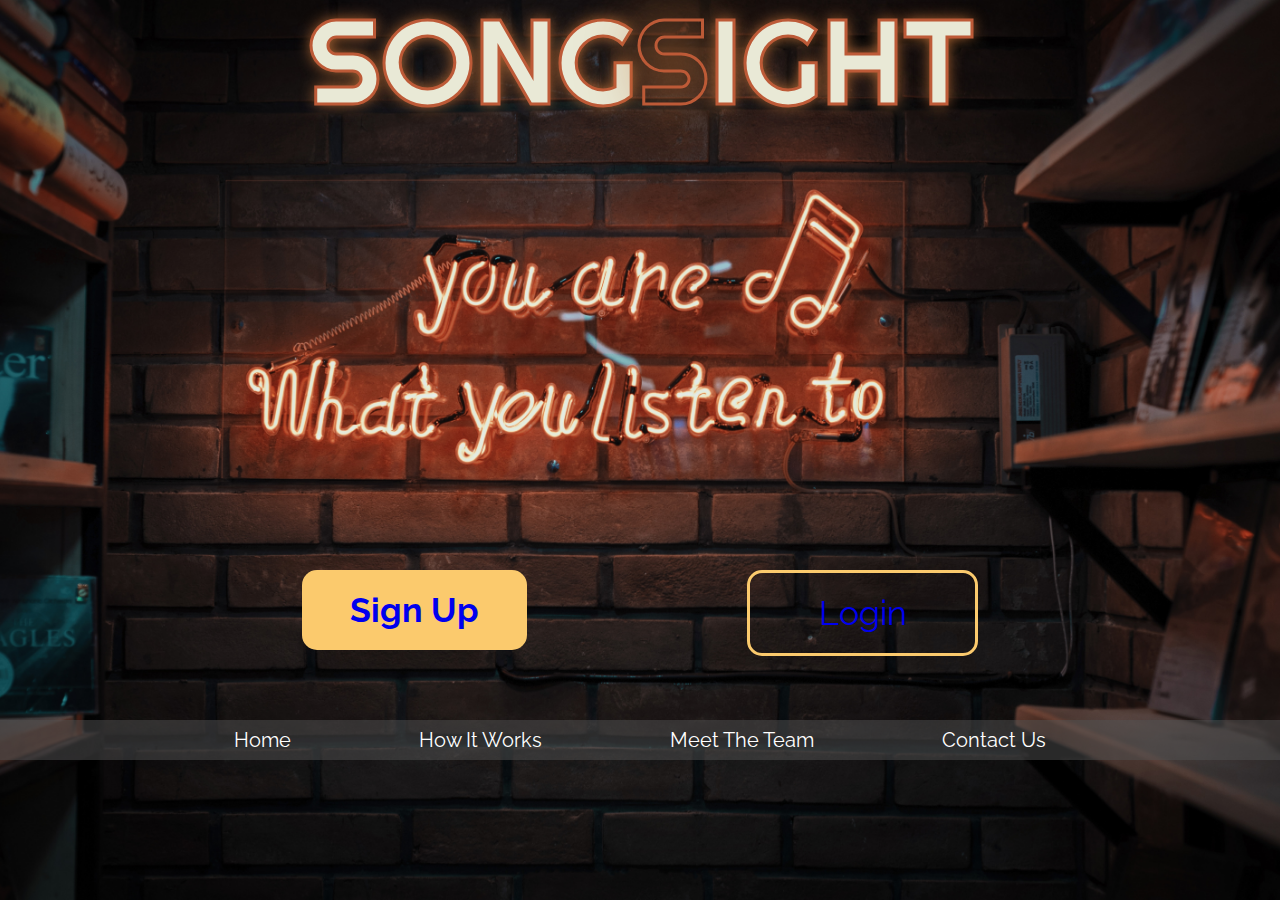
<file: index.html>
<!doctype html>
<html class="home-page" lang="en">

<head>
    <meta charset="utf-8">
    <title>Songsight - You are what you listen to</title>
    <link rel="stylesheet" href="css/index.css">
    <meta name="viewport" content="width=device-width, initial-scale=1.0" />
    <link rel="shortcut icon" type="image/png" href="/favicon16x16.png" />
    <link href="https://fonts.googleapis.com/css?family=Raleway" rel="stylesheet">
    <link href="https://fonts.googleapis.com/css?family=Righteous" rel="stylesheet">

    <!--[if lt IE 9]>
        <script src="https://cdnjs.cloudflare.com/ajax/libs/html5shiv/3.7.3/html5shiv.js"></script>
      <![endif]-->
</head>

<body class="signbody">
    <div class="container">
        <header>
            <h1>SONG<span id="flicker-s">S</span>IGHT</h1>
            <img src="Images/andrik-langfield-ITQVgbjG-q4-unsplash.jpg" alt="Piano keys" id="mobile-header-pic">
        </header>
        <div class="spacer"></div>
    <section class="buttons">
        <div class="button filled">
            <p><a href="https://song-suggester-bw.netlify.com/signup">Sign Up</a></p>
        </div>
        <div class="button hollow">
            <p><a href="https://song-suggester-bw.netlify.com/login">Login</a></p>
        </div>
    </section>
    <nav class="home-nav">
        <a href="index.html">Home</a>
        <a href="learn-more.html">How It Works</a>
        <a href="about.html">Meet The Team</a>
        <a href="contact-us.html">Contact Us</a>
    </nav>
    </div>
</body>
</file>
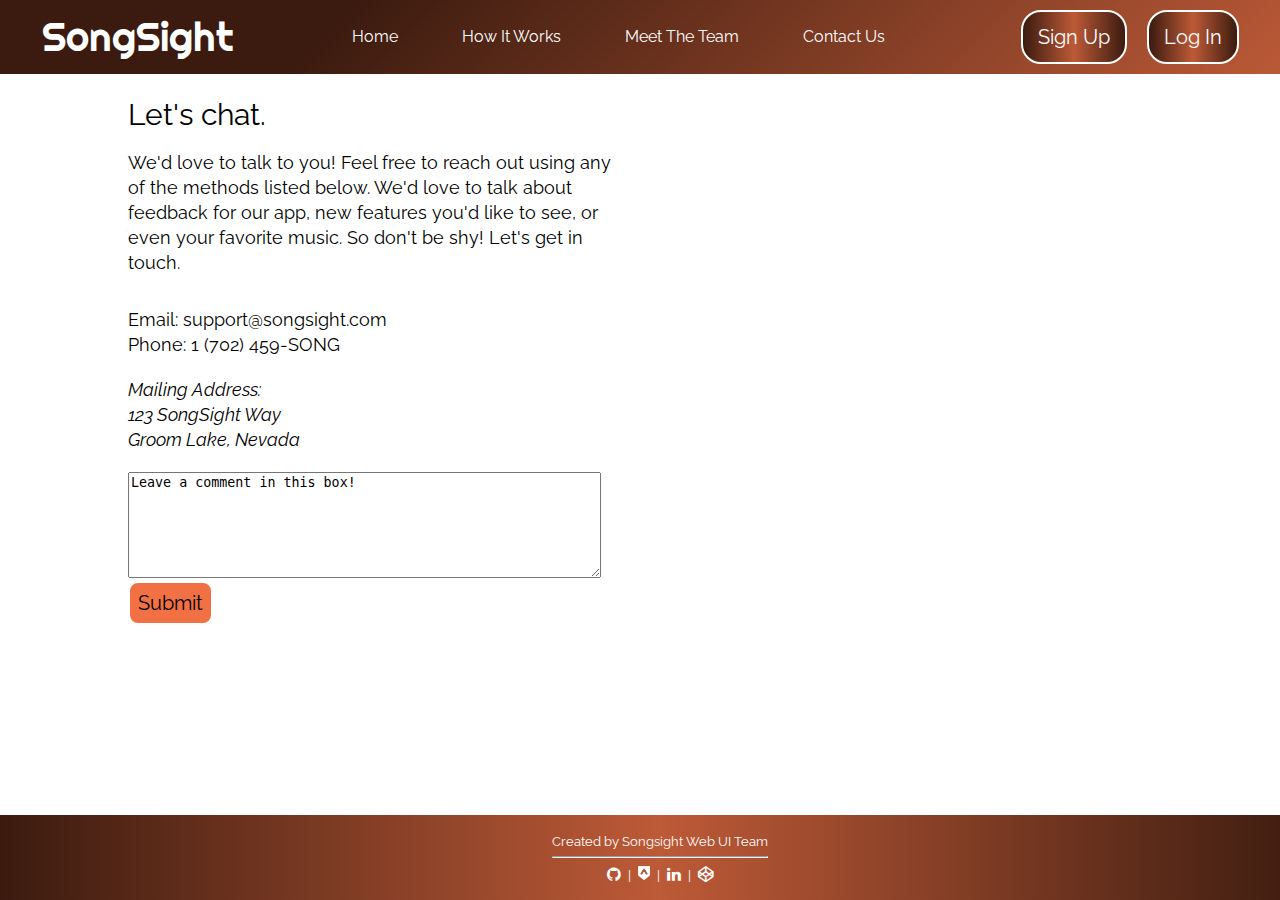
<file: contact-us.html>
<!doctype html>
<html class="home-page" lang="en">

<head>
    <meta charset="utf-8">
    <title>Songsight - You are what you listen to</title>
    <meta name="viewport" content="width=device-width, initial-scale=1.0" />
    <link rel="stylesheet" href="css/index.css">
    <link rel="shortcut icon" type="image/png" href="/favicon16x16.png"/>
    <link href="https://fonts.googleapis.com/css?family=Raleway" rel="stylesheet">
    <link href="https://fonts.googleapis.com/css?family=Righteous" rel="stylesheet">
    <link href="https://fonts.googleapis.com/css?family=Raleway:400i&display=swap" rel="stylesheet">
    <link rel="stylesheet" href="https://maxcdn.bootstrapcdn.com/font-awesome/4.4.0/css/font-awesome.min.css">
    <!--[if lt IE 9]>
        <script src="https://cdnjs.cloudflare.com/ajax/libs/html5shiv/3.7.3/html5shiv.js"></script>
      <![endif]-->
</head>

<body>
    <div class="site-container">
        <header class="site-header">
            <h2>SongSight</h2>
            <nav class="site-nav">
                <a href="index.html">Home</a>
                <a href="learn-more.html">How It Works</a>
                <a href="about.html">Meet The Team</a>
                <a href="#">Contact Us</a>
            </nav>
            <div class="buttons-container">
            <div class="site-sign-up-button">
                <a href="https://song-suggester-bw.netlify.com/signup">Sign Up</a>
            </div>
            <div class="site-sign-up-button">
                <a href="https://song-suggester-bw.netlify.com/login">Log In</a>
            </div>
            </div>
        </header>
        <section class="main-content">
            <div class="info-card">
                <h3>Let's chat.</h3>
                <p>We'd love to talk to you! Feel free to reach out using any of the methods listed below. We'd love to talk about feedback for our app, new features you'd like to see, or even your favorite music. So don't be shy! Let's get in touch.</p>
                <br>
                <br>
                <p>Email: support@songsight.com</p>
                <p>Phone: 1 (702) 459-SONG</p>
                <address>
                    <P>Mailing Address:</P>
                    <p>123 SongSight Way</p>
                    <p>Groom Lake, Nevada</p>
                </address>
                <textarea name="comments">Leave a comment in this box!</textarea>
                <input type="submit" value="Submit">
            </div>
            <iframe
                src="https://www.google.com/maps/embed?pb=!1m18!1m12!1m3!1d5455.150922363628!2d-115.80571468389917!3d37.24029525050041!2m3!1f0!2f0!3f0!3m2!1i1024!2i768!4f13.1!3m3!1m2!1s0x0%3A0x0!2zMzfCsDE0JzI1LjEiTiAxMTXCsDQ4JzEyLjciVw!5e1!3m2!1sen!2sus!4v1571716921516!5m2!1sen!2sus"
                ></iframe>
        </section>
    </div>
    <!--Footer-->
    <footer>

            <div class="footer">
                    <div class="footerflex">
                        <div class="iconcontainer">
                            <div>
                            <p class="whitetext">Created by Songsight Web UI Team</p>
                            <hr>
                            </div>
                            <div>
                            <a href="https://github.com/" target="_blank"><i class="fa fa-github whitelogo"></i></a>
                            <span class="whitetext">&nbsp;|&nbsp;</span>
                            <a href="https://lambdaschool.com/" target="_blank"><img class="imagehover" src="Images/lambda-icon-small.png"></a>
                                    
                            <span class="whitetext">&nbsp;|&nbsp;</span>
                            <a href="https://linkedin.com/ target=" _blank"><i class="fa fa-linkedin whitelogo"></i></a>
    
                            <span class="whitetext">&nbsp;|&nbsp;</span>
                            <a href="https://codepen.io" target="_blank"><i class="fa fa-codepen whitelogo"></i></a>
                            </div>
                        </div>
                    </div>
            </div>
        
    </footer>
</body>
</file>
<file: css/index.css>
.product-cards {
  display: flex;
  flex-direction: column;
  align-items: center;
}
.product-cards h1 {
  font-size: 25px;
  color: white;
}
@media (max-width: 800px) {
  .product-cards h1 {
    color: black;
  }
}
.product-cards .product-card {
  margin: 10px 0;
  background: white;
  box-shadow: 0 4px 8px rgba(0, 0, 0, 0.5);
  transition: transform 0.3s;
  width: 80%;
}
.product-cards .product-card .container {
  padding: 20px 16px;
}
.product-cards .product-card .container h2 {
  font-size: 25px;
  font-family: Righteous;
}
.product-cards .product-card .container p {
  font-family: Raleway;
}
.product-cards .product-card:hover {
  transform: scale(1.05);
}
.review-cards {
  display: flex;
  flex-direction: column;
  align-items: center;
}
.review-cards h1 {
  font-size: 25px;
  color: white;
}
@media (max-width: 800px) {
  .review-cards h1 {
    color: black;
  }
}
.review-cards .product-card {
  margin: 10px 0;
  background: white;
  box-shadow: 0 4px 8px rgba(0, 0, 0, 0.5);
  transition: transform 0.3s;
  width: 80%;
}
.review-cards .product-card .container {
  padding: 20px 16px;
}
.review-cards .product-card .container h2 {
  font-size: 25px;
  font-family: Righteous;
}
.review-cards .product-card .container p {
  font-family: Raleway;
}
.review-cards .product-card:hover {
  transform: scale(1.05);
}
.review-cards .checked {
  background: -webkit-linear-gradient(90deg, #ffcc04, #ffae00, #ffe500);
  background-clip: text;
  -webkit-background-clip: text;
  -webkit-text-fill-color: transparent;
}
/* http://meyerweb.com/eric/tools/css/reset/ 
   v2.0 | 20110126
   License: none (public domain)
*/
html,
body,
div,
span,
applet,
object,
iframe,
h1,
h2,
h3,
h4,
h5,
h6,
p,
blockquote,
pre,
a,
abbr,
acronym,
address,
big,
cite,
code,
del,
dfn,
em,
img,
ins,
kbd,
q,
s,
samp,
small,
strike,
strong,
sub,
sup,
tt,
var,
b,
u,
i,
center,
dl,
dt,
dd,
ol,
ul,
li,
fieldset,
form,
label,
legend,
table,
caption,
tbody,
tfoot,
thead,
tr,
th,
td,
article,
aside,
canvas,
details,
embed,
figure,
figcaption,
footer,
header,
hgroup,
menu,
nav,
output,
ruby,
section,
summary,
time,
mark,
audio,
video {
  margin: 0;
  padding: 0;
  border: 0;
  font-size: 100%;
  font: inherit;
  vertical-align: baseline;
}
/* HTML5 display-role reset for older browsers */
article,
aside,
details,
figcaption,
figure,
footer,
header,
hgroup,
menu,
nav,
section {
  display: block;
}
body {
  line-height: 1;
}
ol,
ul {
  list-style: none;
}
blockquote,
q {
  quotes: none;
}
blockquote:before,
blockquote:after,
q:before,
q:after {
  content: '';
  content: none;
}
table {
  border-collapse: collapse;
  border-spacing: 0;
}
.home-nav {
  display: flex;
  justify-content: center;
  margin-top: 5%;
  background-color: rgba(84, 84, 84, 0.49);
}
@media (max-width: 500px) {
  .home-nav {
    flex-direction: column;
    align-items: center;
  }
}
.home-nav a {
  margin: 10px 5%;
  font-size: 1.25rem;
  font-family: Raleway;
  text-decoration: none;
  color: white;
}
.home-nav a:hover {
  text-shadow: 0px 0px 15px #fbca6d;
  color: #fbca6d;
  transition-duration: 0.35s;
}
@media (max-width: 800px) {
  .home-nav a {
    margin: 10px 20px;
    font-size: 1rem;
  }
}
@media (max-width: 500px) {
  .home-nav a {
    margin: 0px 0px;
    padding: 10px 0px;
    width: 100%;
    font-size: 1rem;
    border: 1px solid lightgray;
    text-align: center;
  }
}
.site-nav {
  display: flex;
  justify-content: center;
  width: 50%;
}
.site-nav a {
  white-space: nowrap;
  margin: 10px 5%;
  font-size: 1rem;
  font-family: Raleway;
  text-decoration: none;
  color: white;
}
.site-nav a:hover {
  text-shadow: 0px 0px 15px #fbca6d;
  color: #fbca6d;
  transition-duration: 0.35s;
}
@media (max-width: 800px) {
  .site-nav {
    flex-direction: column;
    align-items: center;
  }
}
.site-header {
  background: linear-gradient(315deg, #bd5a37 0%, #3b1b0f 74%);
  position: fixed;
  width: 100%;
  flex-direction: row;
  justify-content: space-around;
  align-items: center;
  padding: 10px;
  margin: 0px 0px;
  top: 0;
  z-index: 1;
}
.site-header h2 {
  display: flex;
  align-items: center;
  font-family: Righteous;
  font-style: normal;
  font-weight: normal;
  font-size: 40px;
  color: #ffffff;
  height: 100%;
}
@media (max-width: 800px) {
  .site-header {
    flex-direction: column;
  }
}
.buttons-container {
  display: flex;
  justify-content: space-evenly;
  width: 20%;
}
.buttons-container .site-sign-up-button {
  display: flex;
  background: linear-gradient(90deg, #3b1b0f, #bd5a37, #3b1b0f);
  border: 2px solid white;
  border-radius: 20px;
  font-size: 1.25rem;
  font-family: Raleway;
  padding: 15px;
  cursor: pointer;
}
.buttons-container .site-sign-up-button:hover {
  box-shadow: 0px 0px 15px #fbca6d;
  border: 2px solid #fbca6d;
  transition-duration: 0.35s;
}
.buttons-container .site-sign-up-button a {
  white-space: nowrap;
  text-decoration: none;
  color: white;
}
.buttons-container .site-sign-up-button a:hover {
  text-shadow: 0px 0px 15px #fbca6d;
  color: #fbca6d;
  transition-duration: 0.35s;
}
@media (max-width: 800px) {
  .buttons-container {
    width: 30%;
  }
}
@media (max-width: 500px) {
  .buttons-container {
    width: 45%;
  }
}
.signbody {
  background: url("../Images/mohammad-metri-1oKxSKSOowE-unsplash.jpg") no-repeat center center fixed;
  background-size: cover;
}
@media (max-width: 800px) {
  .signbody {
    background: linear-gradient(90deg, #3b1b0f, #bd5a37, #3b1b0f);
  }
}
@media (max-width: 500px) {
  .signbody {
    background: linear-gradient(90deg, #3b1b0f, #bd5a37, #3b1b0f);
  }
}
header {
  display: flex;
  justify-content: center;
  align-items: center;
  flex-direction: column;
  width: 90%;
  margin: 0% auto 2% auto;
}
header #mobile-header-pic {
  display: none;
}
@media (max-width: 800px) {
  header {
    margin: 3% auto;
  }
  header #mobile-header-pic {
    display: flex;
    width: 80%;
    height: 20%;
    object-fit: fill;
  }
}
@media (max-width: 500px) {
  header {
    margin: 3% auto;
  }
}
header h1 {
  display: flex;
  justify-content: center;
  align-items: center;
  width: 100vw;
  height: fit-content;
  font-family: Righteous;
  font-style: normal;
  font-weight: normal;
  font-size: 7.5rem;
  /* identical to box height */
  text-align: center;
  color: #E9E9D6;
  text-shadow: 0px 0px 15px #BD6F37;
  -webkit-text-stroke: 3px #BD5A37;
}
header h1 #flicker-s {
  color: rgba(255, 255, 255, 0);
  text-shadow: 0px 0px 60px #BD6F37;
  animation: flicker 1.5s infinite alternate;
}
@media (max-width: 800px) {
  header h1 {
    font-size: 5rem;
    display: flex;
    justify-content: center;
  }
}
@media (max-width: 500px) {
  header h1 {
    font-size: 3.125rem;
    display: flex;
    justify-content: center;
  }
}
.spacer {
  height: 40vh;
  margin-bottom: 5%;
}
@media (max-width: 800px) {
  .spacer {
    height: 100px;
  }
}
@media (max-width: 500px) {
  .spacer {
    height: 0px;
  }
}
.buttons {
  display: flex;
  justify-content: space-around;
  width: 70vw;
  margin: 0 auto;
}
.buttons .button {
  display: flex;
  justify-content: center;
  align-items: center;
  font-family: Raleway;
  font-style: normal;
  font-weight: normal;
  height: 80px;
  width: 225px;
  font-size: 34px;
  border-radius: 15px;
}
@media (max-width: 800px) {
  .buttons .button {
    font-size: 20px;
    width: 140px;
    height: 60px;
  }
}
@media (max-width: 500px) {
  .buttons .button {
    font-size: 16px;
    width: 100px;
    height: 40px;
  }
}
.buttons a {
  text-decoration: none;
}
.buttons .filled {
  background: #fbca6d;
  color: black;
  font-weight: bold;
}
.buttons .filled a:visited {
  color: black;
}
.buttons .filled:hover {
  box-shadow: 0px 0px 30px #fbca6d;
  transition-duration: 0.35s;
  cursor: pointer;
}
.buttons .hollow {
  background-color: none;
  border: 3px solid #fbca6d;
  color: #fbca6d;
}
.buttons .hollow a:visited {
  color: #fbca6d;
}
.buttons .hollow:hover {
  box-shadow: 0px 0px 30px #fbca6d;
  transition-duration: 0.35s;
  cursor: pointer;
}
/* Animate neon flicker */
@keyframes flicker {
  0%,
  14%,
  21%,
  23%,
  25%,
  53%,
  58%,
  100% {
    color: #E9E9D6;
    text-shadow: 0 0 6rem #FFFFFF, 0 0 8rem #BD6F37, 0 0 10rem #BD6F37;
  }
  18%,
  24%,
  55% {
    text-shadow: none;
    color: rgba(255, 255, 255, 0);
  }
}
.learn {
  font-family: Raleway;
}
#myVideo {
  position: fixed;
  right: 0;
  bottom: 0;
  min-width: 100%;
  min-height: 100%;
  z-index: -1;
}
@media (max-width: 800px) {
  #myVideo {
    display: none;
  }
}
.cards {
  margin-top: 45px;
  display: flex;
  flex-direction: column;
  align-items: center;
}
.cards strong {
  font-weight: bold;
}
.cards h1 {
  font-size: 25px;
  color: white;
}
@media (max-width: 800px) {
  .cards h1 {
    color: black;
  }
}
.cards .product-card {
  margin: 10px 0;
  background: white;
  box-shadow: 0 4px 8px rgba(0, 0, 0, 0.5);
  transition: transform 0.3s;
  width: 80%;
}
.cards .product-card .container {
  padding: 20px 16px;
}
.cards .product-card .container h2 {
  font-size: 25px;
  font-family: Righteous;
}
.cards .product-card .container p {
  font-family: Raleway;
}
.cards .product-card:hover {
  transform: scale(1.05);
}
@media (max-width: 800px) {
  .cards {
    margin-top: 40%;
  }
}
@media (max-width: 500px) {
  .cards {
    margin-top: 60%;
  }
}
.reviews {
  margin-top: 50px;
  display: flex;
  flex-direction: column;
  align-items: center;
}
.reviews h1 {
  font-size: 25px;
  color: white;
}
@media (max-width: 800px) {
  .reviews h1 {
    color: black;
  }
}
.reviews .product-card {
  margin: 10px 0;
  background: white;
  box-shadow: 0 4px 8px rgba(0, 0, 0, 0.5);
  transition: transform 0.3s;
  width: 80%;
}
.reviews .product-card .container {
  padding: 20px 16px;
}
.reviews .product-card .container h2 {
  font-size: 25px;
  font-family: Righteous;
}
.reviews .product-card .container p {
  font-family: Raleway;
}
.reviews .product-card:hover {
  transform: scale(1.05);
}
.reviews .checked {
  background: -webkit-linear-gradient(90deg, #ffcc04, #ffae00, #ffe500);
  background-clip: text;
  -webkit-background-clip: text;
  -webkit-text-fill-color: transparent;
}
@media (max-width: 800px) {
  .reviews {
    margin-bottom: 10%;
  }
}
@media (max-width: 500px) {
  .reviews {
    margin-bottom: 20%;
  }
}
.site-container {
  margin-top: 100px;
  margin-bottom: 5%;
}
.main-content {
  display: flex;
  width: 80%;
  height: 80%;
  margin: 50px auto;
  justify-content: space-between;
}
@media (max-width: 800px) {
  .main-content {
    width: 90%;
    flex-direction: column;
    align-items: center;
    margin-top: 300px;
    margin-bottom: 150px;
  }
}
.main-content h3 {
  font-family: 'Raleway';
  font-size: 30px;
  margin-bottom: 20px;
}
.main-content p {
  font-family: 'Raleway';
  font-size: 18px;
  line-height: 25px;
}
.main-content iframe {
  width: 45%;
  height: 400px;
}
@media (max-width: 800px) {
  .main-content iframe {
    width: 90%;
    margin-top: 5%;
  }
}
.main-content .info-card {
  width: 48%;
}
@media (max-width: 800px) {
  .main-content .info-card {
    width: 90%;
  }
}
.main-content .info-card address {
  font-family: 'Raleway', sans-serif;
  font-style: italic;
  margin: 20px 0px;
}
.main-content .info-card textarea {
  height: 100px;
  width: 95%;
}
.main-content .info-card input {
  display: flex;
  align-items: center;
  justify-content: center;
  background-color: #f27144;
  border: 2px solid white;
  border-radius: 10px;
  font-size: 20px;
  font-family: Raleway;
  padding: 8px;
  transition: all 0.3s cubic-bezier(0.25, 0.8, 0.25, 1);
  cursor: pointer;
}
.main-content .info-card input:hover {
  background-position: right center;
  background-color: #FBCA6D;
}
.aboutbody {
  margin-bottom: 400px;
  height: 100vh;
  width: 90%;
  background: url("../Images/MM.png") no-repeat center center fixed;
  background-color: darkgrey;
  background-blend-mode: screen;
  background-attachment: fixed;
  background-position: center;
  background-size: cover;
}
@media (max-width: 800px) {
  .aboutbody {
    margin-top: 320px;
  }
}
.AboutTitle {
  background-color: #ff4e00;
  background-image: linear-gradient(90deg, #3b1b0f, #bd5a37, #3b1b0f);
  margin: auto;
  margin-top: 30px;
  width: 80%;
  height: 250px;
  padding: 30px;
  border: 8px ridge #3b1b0f;
  border-radius: 50px;
  font-family: Righteous;
  font-style: normal;
  font-weight: normal;
  font-size: 125px;
  align-items: center;
  text-align: center;
  color: black;
  text-shadow: 0px 0px 30px #696969;
  -webkit-text-stroke: 3px coral;
}
@media (max-width: 800px) {
  .AboutTitle {
    border: none;
    background: none;
  }
}
@media (max-width: 500px) {
  .AboutTitle {
    width: 60%;
    margin-bottom: 100px;
  }
}
@media (max-width: 800px) {
  .AboutTitle h2 {
    font-size: 80%;
  }
}
@media (max-width: 500px) {
  .AboutTitle h2 {
    font-size: 75px;
  }
}
.row {
  display: flex;
  flex-wrap: wrap;
  justify-content: space-around;
}
@media (max-width: 500px) {
  .row {
    display: flex;
    flex-direction: column;
    justify-content: center;
  }
}
@media (max-width: 800px) {
  .row {
    display: flex;
    justify-content: space-around;
  }
}
.column {
  display: flex;
  flex-flow: column wrap;
  margin: 20px;
  width: 15%;
  height: auto;
}
@media (max-width: 500px) {
  .column {
    display: flex;
    justify-content: center;
    width: 75%;
  }
}
.card {
  width: 110%;
  height: 100%;
  margin: 0 auto;
  border: 8px ridge #3b1b0f;
  display: flex;
  flex-direction: column;
}
.card img {
  width: 80%;
  height: auto;
}
.Acontainer {
  display: flex;
  flex-direction: column;
  justify-content: center;
  background-color: #9f9eac;
  background-size: cover;
  height: 100%;
  width: auto;
}
@media (max-width: 800px) {
  .Acontainer {
    display: flex;
    flex-wrap: nowrap;
  }
}
.Acontainer #cardname {
  text-align: center;
  color: #121212;
  font-family: Raleway;
  font-weight: bold;
  text-decoration: underline ;
}
.Acontainer #title2 {
  margin-top: 10px;
  text-decoration: underline;
  color: #121212;
  font-family: Raleway;
  font-weight: bold;
}
.Acontainer p {
  display: flex;
  justify-content: center;
  color: #121212;
  font-family: Raleway;
  margin: 8px;
  text-align: center;
}
@media (max-width: 800px) {
  .Acontainer p {
    font-size: 2%;
  }
}
.Acontainer #buttonp {
  display: flex;
  justify-content: center;
}
.button2 {
  width: 60%;
  margin: 10px;
  font-size: 1rem;
  height: auto;
  background-image: linear-gradient(90deg, #3b1b0f, #bd5a37, #3b1b0f);
  border-style: ridge;
  border-color: #121212;
  font-family: Righteous;
  padding: 10px;
  text-align: center;
  text-transform: uppercase;
  background-size: 200% auto;
  color: #121212;
  box-shadow: 0 0 20px #eee;
  border-radius: 10px;
  box-shadow: 0 1px 3px rgba(0, 0, 0, 0.12), 0 1px 2px rgba(0, 0, 0, 0.24);
  transition: all 0.3s cubic-bezier(0.25, 0.8, 0.25, 1);
  cursor: pointer;
  border-radius: 25px;
}
.button2:hover {
  transform: scale(1.2);
  background-position: right center;
  box-shadow: 0 10px 20px rgba(0, 0, 0, 0.19), 0 6px 6px rgba(0, 0, 0, 0.23);
  margin: 8px 10px 12px;
}
@media (max-width: 800px) {
  .button2 {
    font-size: 2%;
  }
}
.footer {
  background-color: #ff4e00;
  background-image: linear-gradient(90deg, #3b1b0f, #bd5a37, #3b1b0f);
  height: 5%;
  width: 100%;
  padding: 20px;
  position: fixed;
  bottom: 0;
}
.whitetext {
  font-family: Raleway;
  font-style: normal;
  font-weight: normal;
  font-size: 13px;
  color: white;
  margin: 0px;
  padding: 0px;
}
.whitelogo {
  color: white;
  font-size: 2em;
}
.whitelogo:hover {
  color: lightgray;
}
.footerflex {
  display: flex;
  justify-content: center;
}
.iconcontainer {
  display: flex;
  flex-direction: column;
  justify-content: center;
  align-items: center;
}
.imagehover:hover {
  opacity: 0.7;
}
</file>
